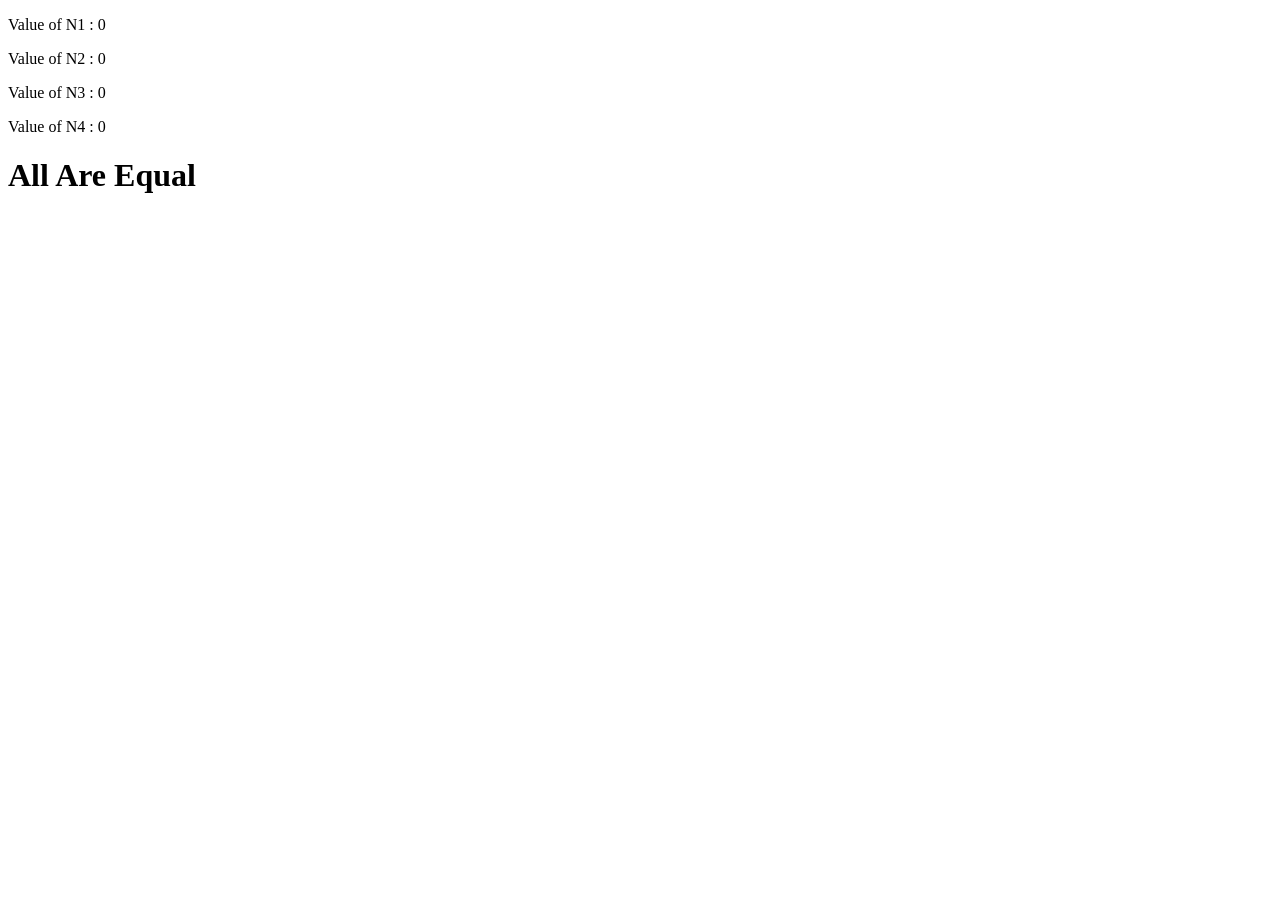
<file: 10jun/index.html>
<!DOCTYPE html>
<html lang="en">

<head>
  <meta charset="UTF-8">
  <meta name="viewport" content="width=device-width, initial-scale=1.0">
  <title>Document</title>
</head>

<body>

  <p></p>
  <p></p>
  <p></p>
  <p></p>

  <h1></h1>

  <script src="script.js"></script>

</body>

</html>
</file>
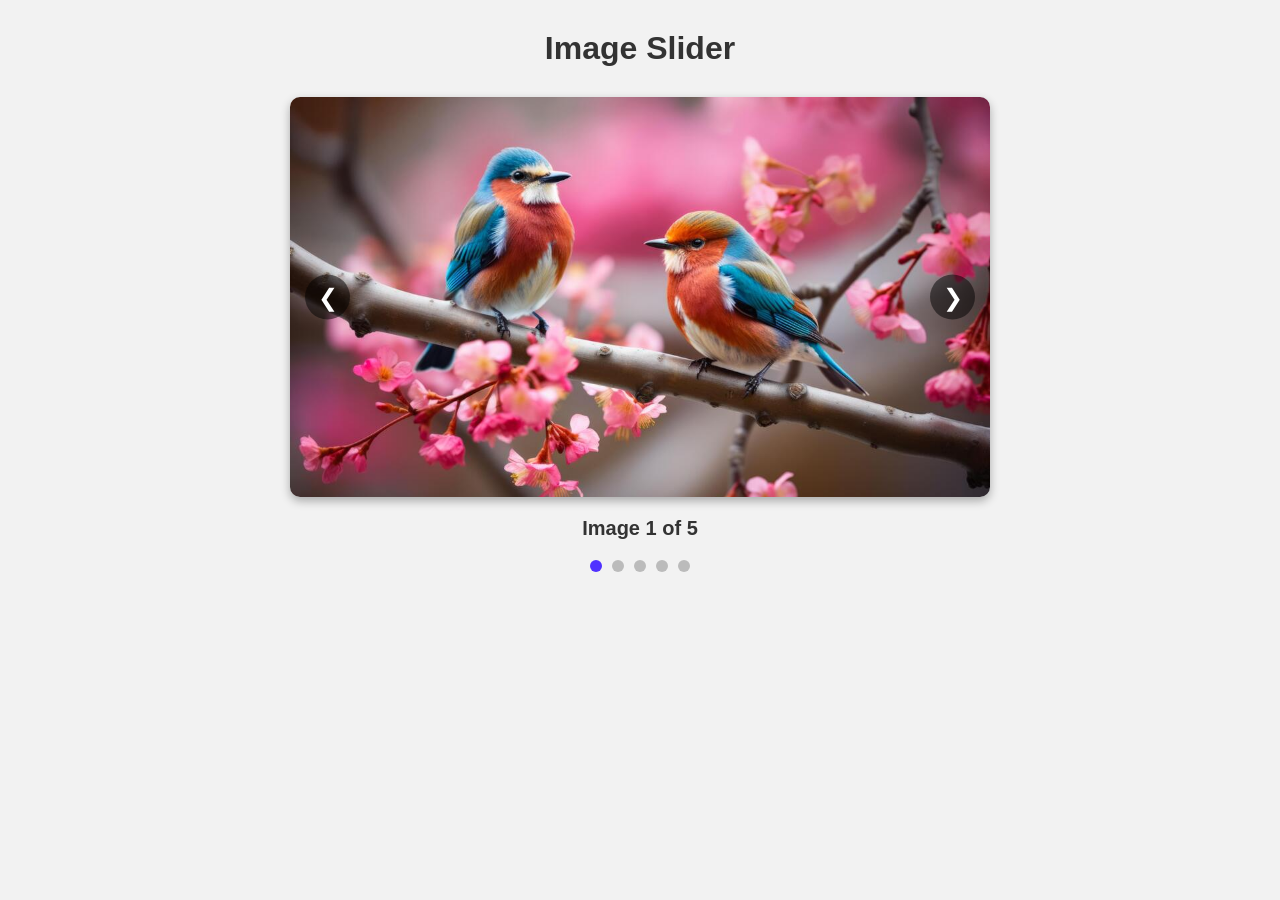
<file: 25june/index.html>
<!DOCTYPE html>
<html lang="en">
<head>
    <meta charset="UTF-8">
    <meta name="viewport" content="width=device-width, initial-scale=1.0">
    <title>Image Slider</title>
    <link rel="stylesheet" href="style.css">
</head>
<body>

<h1>Image Slider</h1>
<div class="slider">

    <img id="sliderImage" src="images/image1.jpg">

    <button class="prev" onclick="prevSlide()">❮</button>
    <button class="next" onclick="nextSlide()">❯</button>

</div>

<h3 id="counter"></h3>

<div id="dots"></div>

<script src="script.js"></script>

</body>
</html>
</file>
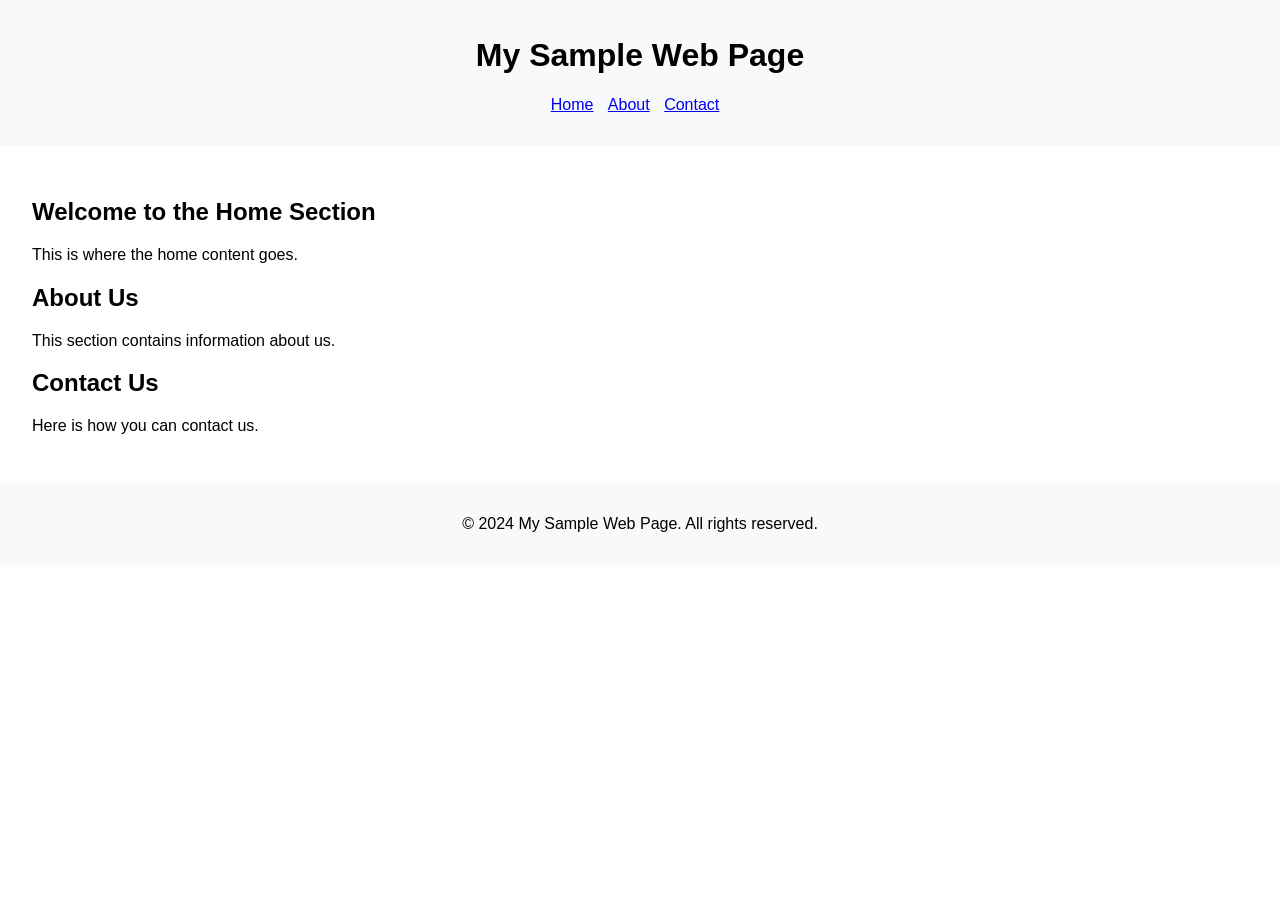
<file: day4(task)/task1.html>
<!DOCTYPE html>
<html lang="en">
<head>
    <meta charset="UTF-8">
    <meta name="viewport" content="width=device-width, initial-scale=1.0">
    <title>Sample Web Page</title>
  
    <style>
        body {
            font-family: Arial, sans-serif;
            margin: 0;
            padding: 0;
        }
        header {
            background-color: #f8f9fa;
            padding: 1em;
            text-align: center;
        }
        nav {
            margin: 0;
            padding: 0;
        }
        nav ul {
            list-style-type: none;
            padding: 0;
        }
        nav ul li {
            display: inline;
            margin-right: 10px;
        }
        .container {
            padding: 2em;
        }
        footer {
            background-color: #f8f9fa;
            padding: 1em;
            text-align: center;
        }
    </style>
</head>
<body>
    <header>
        <h1>My Sample Web Page</h1>
        <nav>
            <ul>
                <li><a href="#home">Home</a></li>
                <li><a href="#about">About</a></li>
                <li><a href="#contact">Contact</a></li>
            </ul>
        </nav>
    </header>

    <main class="container">
        <section id="home">
            <h2>Welcome to the Home Section</h2>
            <p>This is where the home content goes.</p>
        </section>

        <section id="about">
            <h2>About Us</h2>
            <p>This section contains information about us.</p>
        </section>

        <section id="contact">
            <h2>Contact Us</h2>
            <p>Here is how you can contact us.</p>
        </section>
    </main>

    <footer>
        <p>&copy; 2024 My Sample Web Page. All rights reserved.</p>
    </footer>
      <script src="task1.js"></script>
</body>
</html>


<!-- 
using Tag Name  :
1) header
2) main 
3) footer
4) Li (Contact)


using class Name : 
1) main.container 


using id : 
1) main.container   
        - home  
        - about
        - contact



style Tag : 
    tag/class/id
-->
</file>
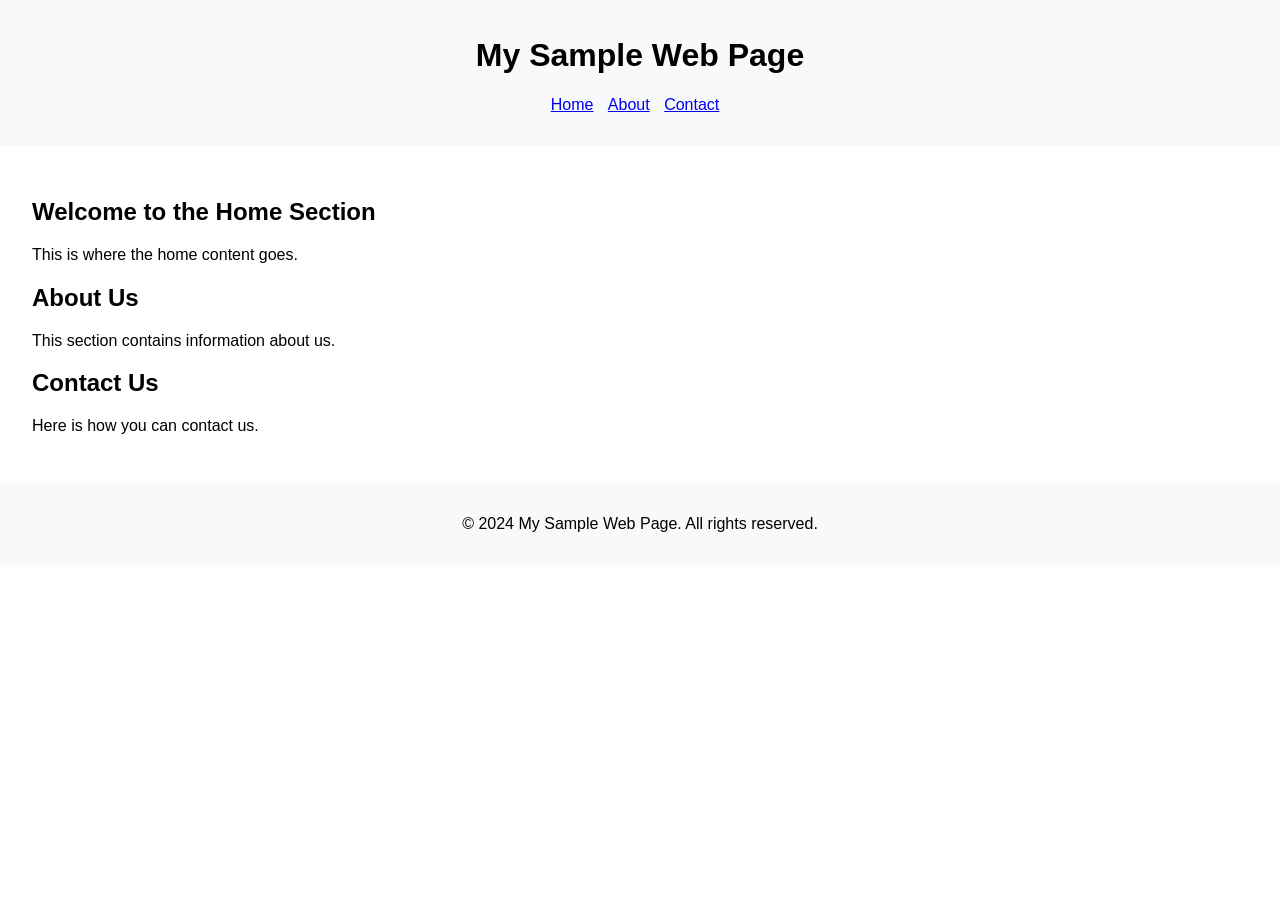
<file: day4(task)/task2.html>
<!DOCTYPE html>
<html lang="en">
<head>
    <meta charset="UTF-8">
    <meta name="viewport" content="width=device-width, initial-scale=1.0">
    <title>Sample Web Page</title>
    <style>
        body {
            font-family: Arial, sans-serif;
            margin: 0;
            padding: 0;
        }
        header {
            background-color: #f8f9fa;
            padding: 1em;
            text-align: center;
        }
        nav {
            margin: 0;
            padding: 0;
        }
        nav ul {
            list-style-type: none;
            padding: 0;
        }
        nav ul li {
            display: inline;
            margin-right: 10px;
        }
        .container {
            padding: 2em;
        }
        footer {
            background-color: #f8f9fa;
            padding: 1em;
            text-align: center;
        }
    </style>
</head>
<body>
    <header>
        <h1>My Sample Web Page</h1>
        <nav>
            <ul>
                <li><a href="#home">Home</a></li>
                <li><a href="#about">About</a></li>
                <li><a href="#contact">Contact</a></li>
            </ul>
        </nav>
    </header>

    <main class="container">
        <section id="home">
            <h2>Welcome to the Home Section</h2>
            <p>This is where the home content goes.</p>
        </section>

        <section id="about">
            <h2>About Us</h2>
            <p>This section contains information about us.</p>
        </section>

        <section id="contact">
            <h2>Contact Us</h2>
            <p>Here is how you can contact us.</p>
        </section>
    </main>

    <footer>
        <p>&copy; 2024 My Sample Web Page. All rights reserved.</p>
    </footer>
    <script src="task2.js"></script>
</body>
</html>

<!-- 
using  querySelector


1) main.container   
        - about
        - contact



using querySelectorAll : 
4) Li (Contact)
    style Tag :
-->
</file>
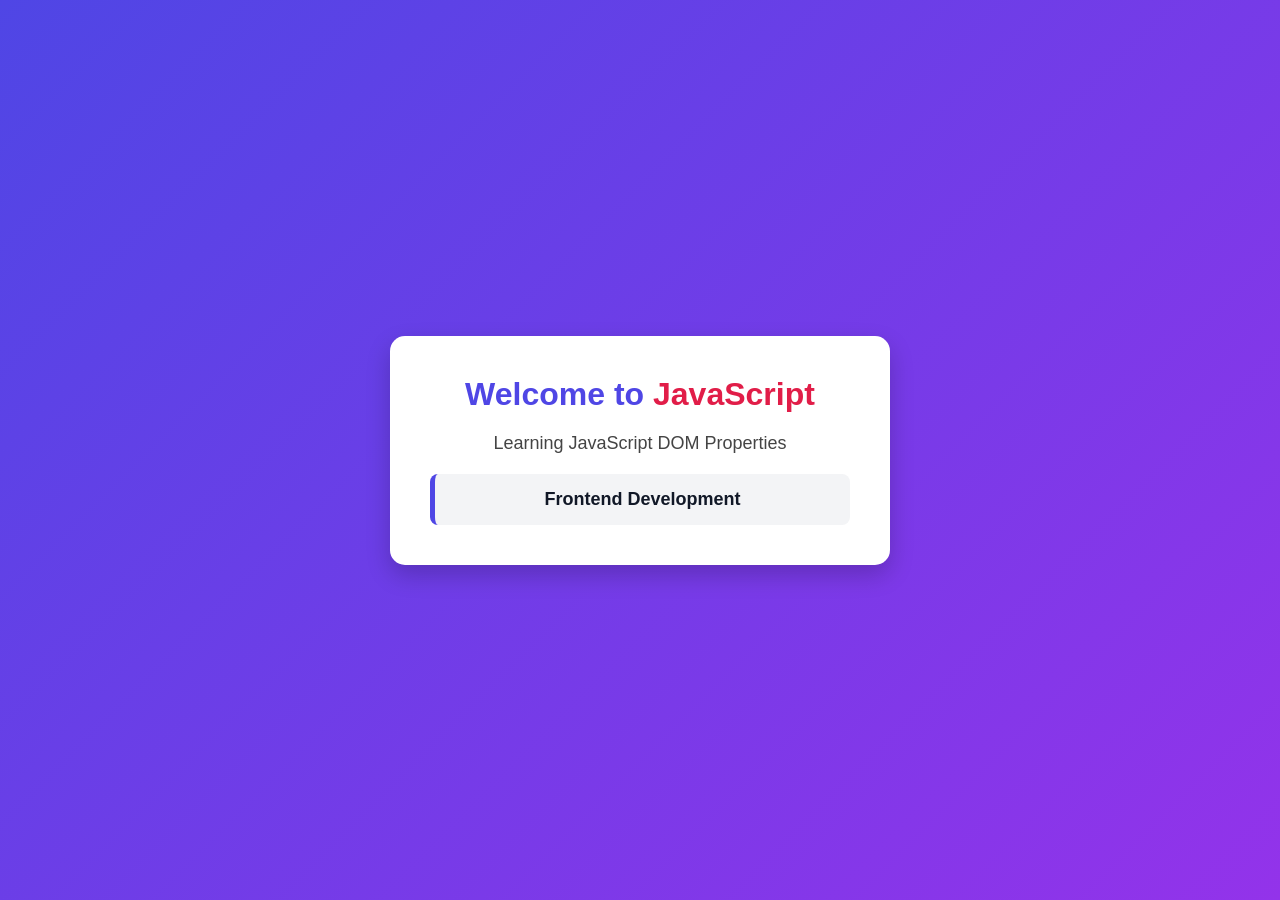
<file: day4(task)/task3.html>
<!DOCTYPE html>
<html lang="en">
<head>
    <meta charset="UTF-8">
    <meta name="viewport" content="width=device-width, initial-scale=1.0">
    <title>Access Element Content</title>

    <style>
        *{
            margin: 0;
            padding: 0;
            box-sizing: border-box;
            font-family: Arial, Helvetica, sans-serif;
        }

        body{
            background: linear-gradient(135deg, #4f46e5, #9333ea);
            min-height: 100vh;
            display: flex;
            justify-content: center;
            align-items: center;
        }

        .container{
            background-color: white;
            width: 500px;
            padding: 40px;
            border-radius: 15px;
            box-shadow: 0 10px 25px rgba(0,0,0,0.2);
            text-align: center;
        }

        h1{
            color: #4f46e5;
            margin-bottom: 20px;
        }

        h1 span{
            color: #e11d48;
        }

        p{
            font-size: 18px;
            color: #444;
            margin-bottom: 20px;
        }

        #content{
            background-color: #f3f4f6;
            padding: 15px;
            border-radius: 8px;
            font-size: 18px;
            color: #111827;
            border-left: 5px solid #4f46e5;
        }
    </style>

</head>
<body>

    <div class="container">

        <h1 id="heading">
            Welcome to <span>JavaScript</span>
        </h1>

        <p id="paragraph">
            Learning JavaScript DOM Properties
        </p>

        <div id="content">
            <b>Frontend Development</b>
        </div>

    </div>
 <script src="task3.js"></script>
</body>
</html>

<!--

=========================================
Task: Access Element Content Using JavaScript
=========================================

Objective:
Learn how to access HTML element content using:
1. innerHTML
2. innerText
3. textContent

-----------------------------------------
Instructions
-----------------------------------------

Step 1:
Open the given HTML file in your code editor.

Step 2:
Inside the <script> tag, select the following elements using
document.getElementById():

- Heading Element (id="heading")
- Paragraph Element (id="paragraph")
- Div Element (id="content")

Step 3:
Use the innerHTML property to access the content of the
heading element and display the result in the browser console.

Step 4:
Use the innerText property to access the content of the
paragraph element and display the result in the browser console.

Step 5:
Use the textContent property to access the content of the
div element and display the result in the browser console.


-----------------------------------------
Expected Output
-----------------------------------------

innerHTML Output:
Welcome to <span>JavaScript</span>

innerText Output:
Learning JavaScript DOM Properties

textContent Output:
Frontend Development


-->
</file>
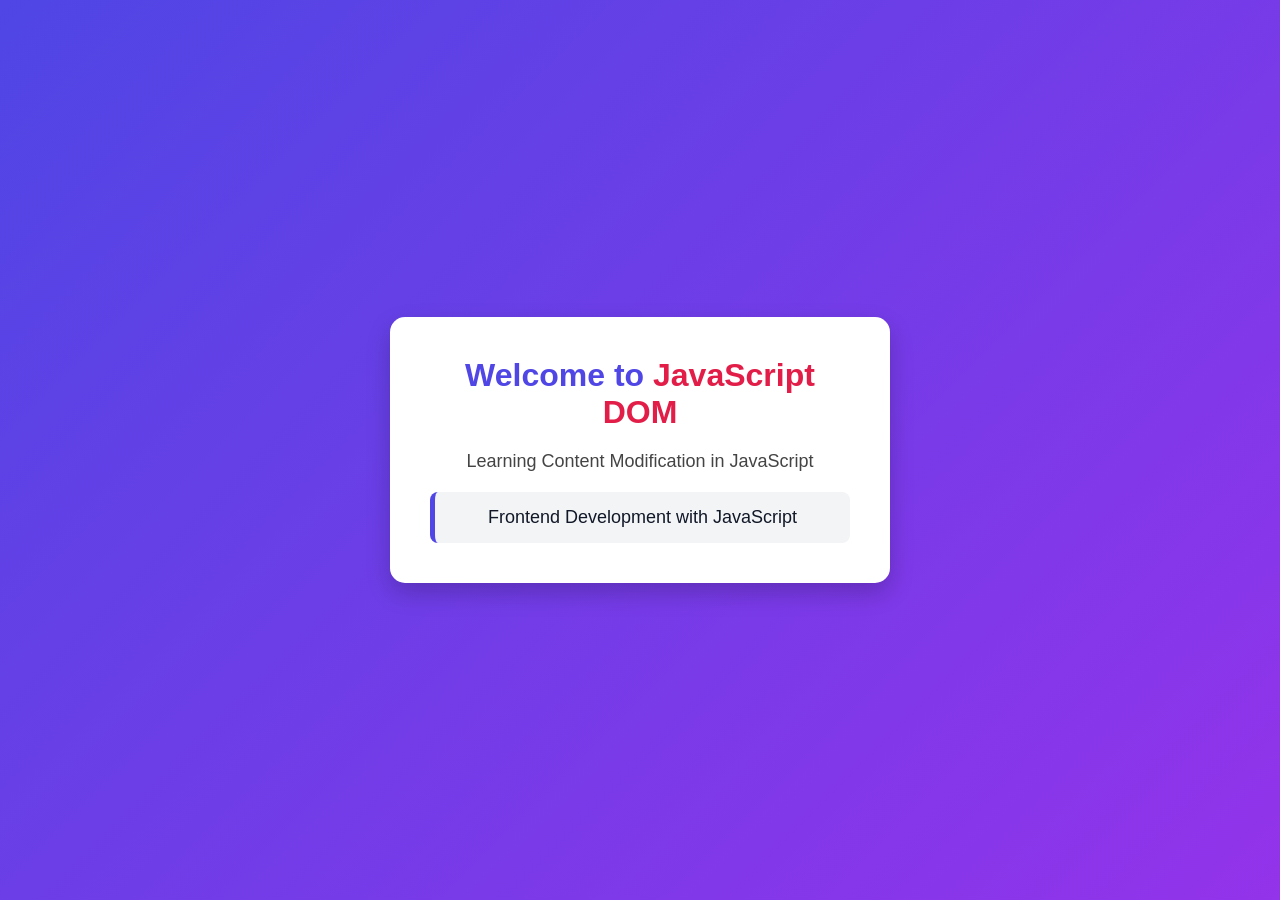
<file: day4(task)/task4.html>
<!DOCTYPE html>
<html lang="en">
<head>
    <meta charset="UTF-8">
    <meta name="viewport" content="width=device-width, initial-scale=1.0">
    <title>Access Element Content</title>

    <style>
        *{
            margin: 0;
            padding: 0;
            box-sizing: border-box;
            font-family: Arial, Helvetica, sans-serif;
        }

        body{
            background: linear-gradient(135deg, #4f46e5, #9333ea);
            min-height: 100vh;
            display: flex;
            justify-content: center;
            align-items: center;
        }

        .container{
            background-color: white;
            width: 500px;
            padding: 40px;
            border-radius: 15px;
            box-shadow: 0 10px 25px rgba(0,0,0,0.2);
            text-align: center;
        }

        h1{
            color: #4f46e5;
            margin-bottom: 20px;
        }

        h1 span{
            color: #e11d48;
        }

        p{
            font-size: 18px;
            color: #444;
            margin-bottom: 20px;
        }

        #content{
            background-color: #f3f4f6;
            padding: 15px;
            border-radius: 8px;
            font-size: 18px;
            color: #111827;
            border-left: 5px solid #4f46e5;
        }
    </style>

</head>
<body>

    <div class="container">

        <h1 id="heading">
            Welcome to <span>JavaScript</span>
        </h1>

        <p id="paragraph">
            Learning JavaScript DOM Properties
        </p>

        <div id="content">
            <b>Frontend Development</b>
        </div>

    </div>
    <script src="task4.js"></script>

</body>
</html>

<!--

=========================================
Task: Modify Element Content Using JavaScript
=========================================

Objective:
Learn how to modify HTML element content using:
1. innerHTML
2. innerText
3. textContent

-----------------------------------------
Instructions
-----------------------------------------

Step 1:
Open the given HTML file in your code editor.

Step 2:
Inside the <script> tag, select the following elements using
document.getElementById():

- Heading Element (id="heading")
- Paragraph Element (id="paragraph")
- Div Element (id="content")

Step 3:
Modify the content of the heading using the innerHTML property.

New Content:
Welcome to <span>JavaScript DOM</span>

Step 4:
Modify the content of the paragraph using the innerText property.

New Content:
Learning Content Modification in JavaScript

Step 5:
Modify the content of the div using the textContent property.

New Content:
Frontend Development with JavaScript

Step 6:
Run the program and verify that the updated content is
displayed on the webpage.

-----------------------------------------
Expected Output
-----------------------------------------

Before Modification:

Welcome to JavaScript

Learning JavaScript DOM Properties

Frontend Development


After Modification:

Welcome to JavaScript DOM

Learning Content Modification in JavaScript

Frontend Development with JavaScript


-->
</file>
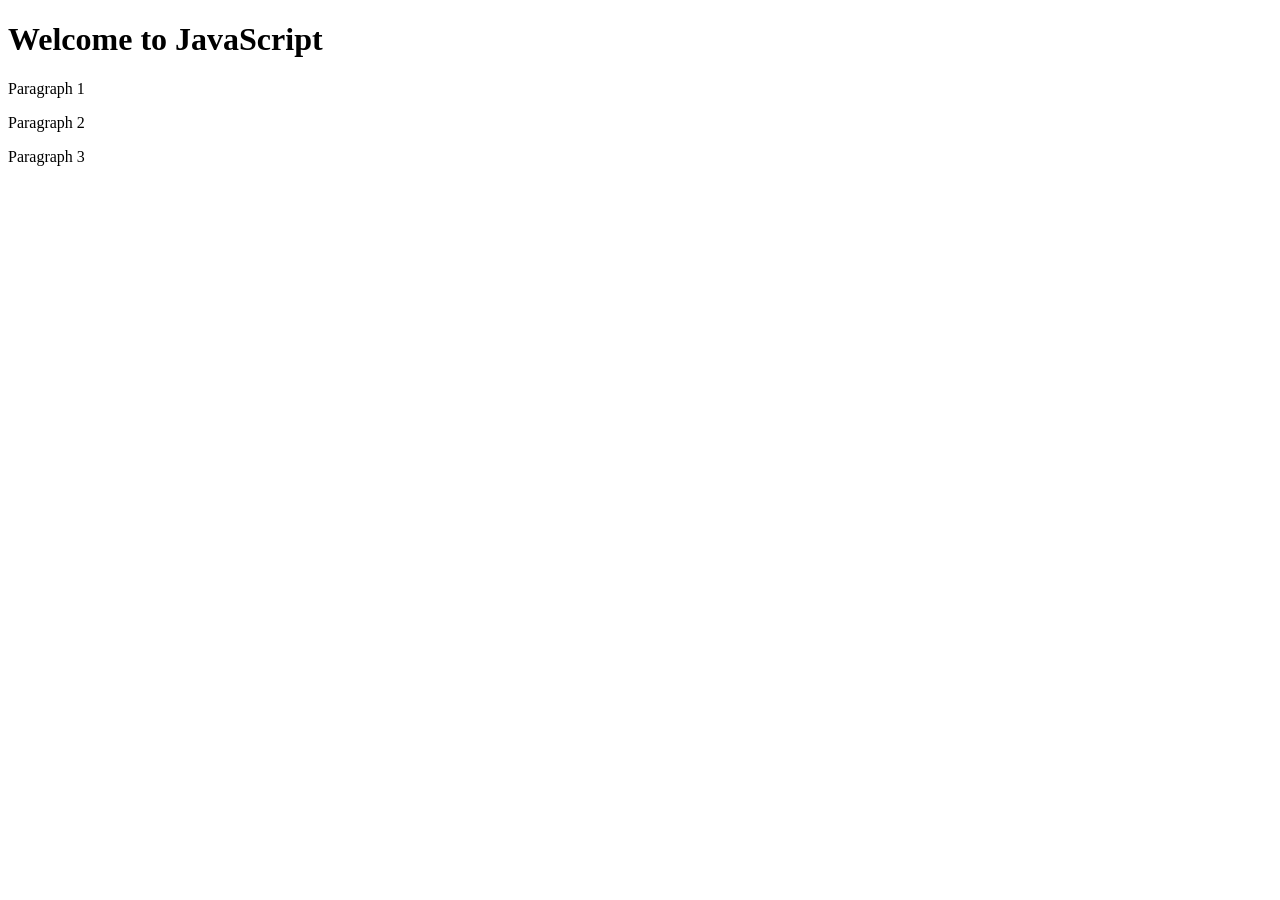
<file: day9task/project.html>
<!DOCTYPE html>
<html lang="en">

<head>
    <meta charset="UTF-8">
    <meta name="viewport" content="width=device-width, initial-scale=1.0">
    <title>Document</title>
</head>

<body>
<!-- 

    <h1 id="heading">Welcome to JavaScript</h1>

    <p class="demo">Paragraph 1</p>
    <p class="demo">Paragraph 2</p>
    <p class="demo">Paragraph 3</p>

    <ul>
        <li>list 1</li>
        <li>list 2</li>
        <li>list 3</li>
        <li>list 4</li>
        <li>list 5</li>
    </ul> -->

    <h1 id="title">Hello JavaScript</h1>

    <p class="demo">Paragraph 1</p>
    <p class="demo">Paragraph 2</p>
    <p class="demo">Paragraph 3</p>

    <script src="project.js"></script>
</body>

</html>
</file>
<file: 25june/style.css>
*{
    margin:0;
    padding:0;
    box-sizing:border-box;
    font-family:Arial, sans-serif;
}

body{
    background:#f2f2f2;
    text-align:center;
}

h1{
    margin:30px 0;
    color:#333;
}

.slider{
    width:700px;
    height:400px;
    margin:20px auto;
    position:relative;
    overflow:hidden;
    border-radius:10px;
    box-shadow:0 4px 10px rgba(0,0,0,0.3);
    background:#fff;
}

.slider img{
    width:100%;
    height:100%;
    object-fit:cover;
}

.prev,
.next{
    position:absolute;
    top:50%;
    transform:translateY(-50%);
    width:45px;
    height:45px;
    border:none;
    border-radius:50%;
    background:rgba(0,0,0,0.5);
    color:white;
    font-size:24px;
    cursor:pointer;
    transition:0.3s;
}

.prev{
    left:15px;
}

.next{
    right:15px;
}

.prev:hover,
.next:hover{
    background:rgba(0,0,0,0.8);
}

#counter{
    margin-top:20px;
    color:#333;
    font-size:20px;
}

#dots{
    margin-top:15px;
}

#dots span{
    display:inline-block;
    width:12px;
    height:12px;
    margin:5px;
    border-radius:50%;
    background:#bbb;
    cursor:pointer;
}

#dots .active{
    background:#5031ff;
}
</file>
